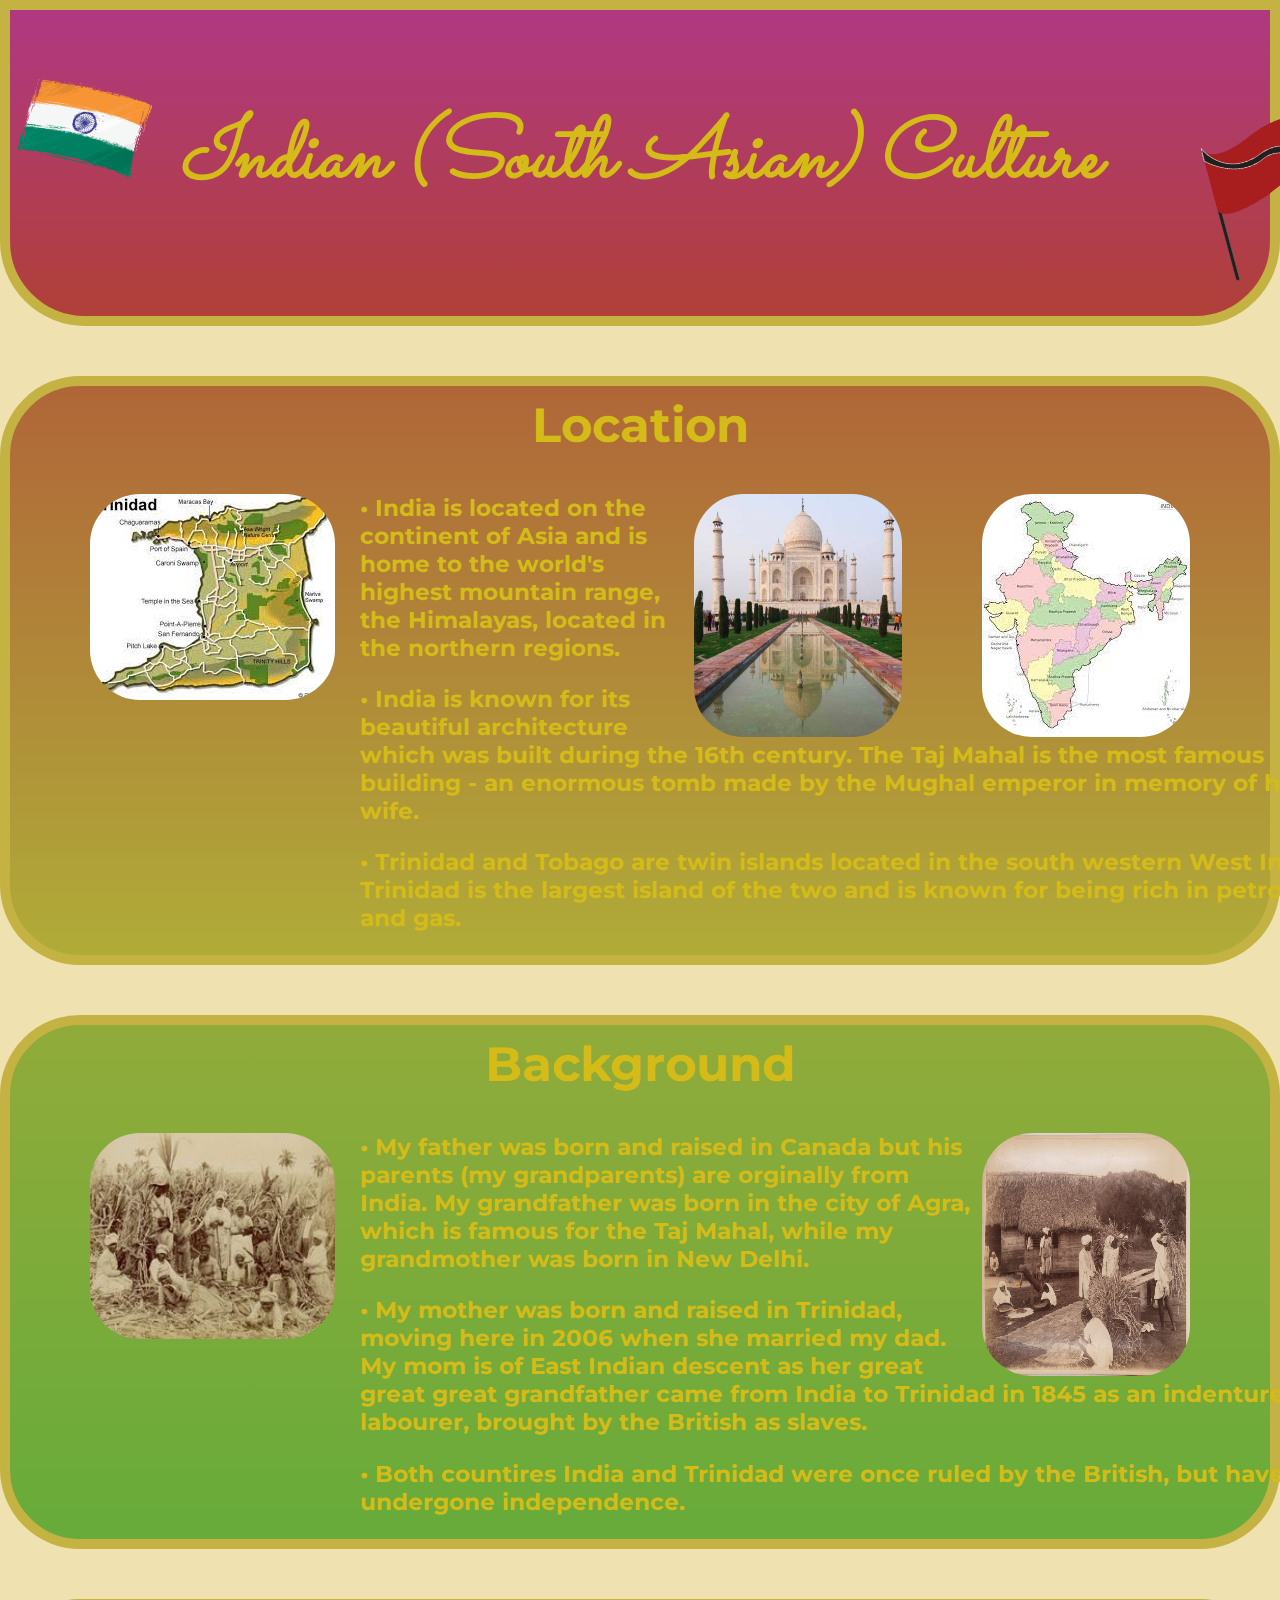
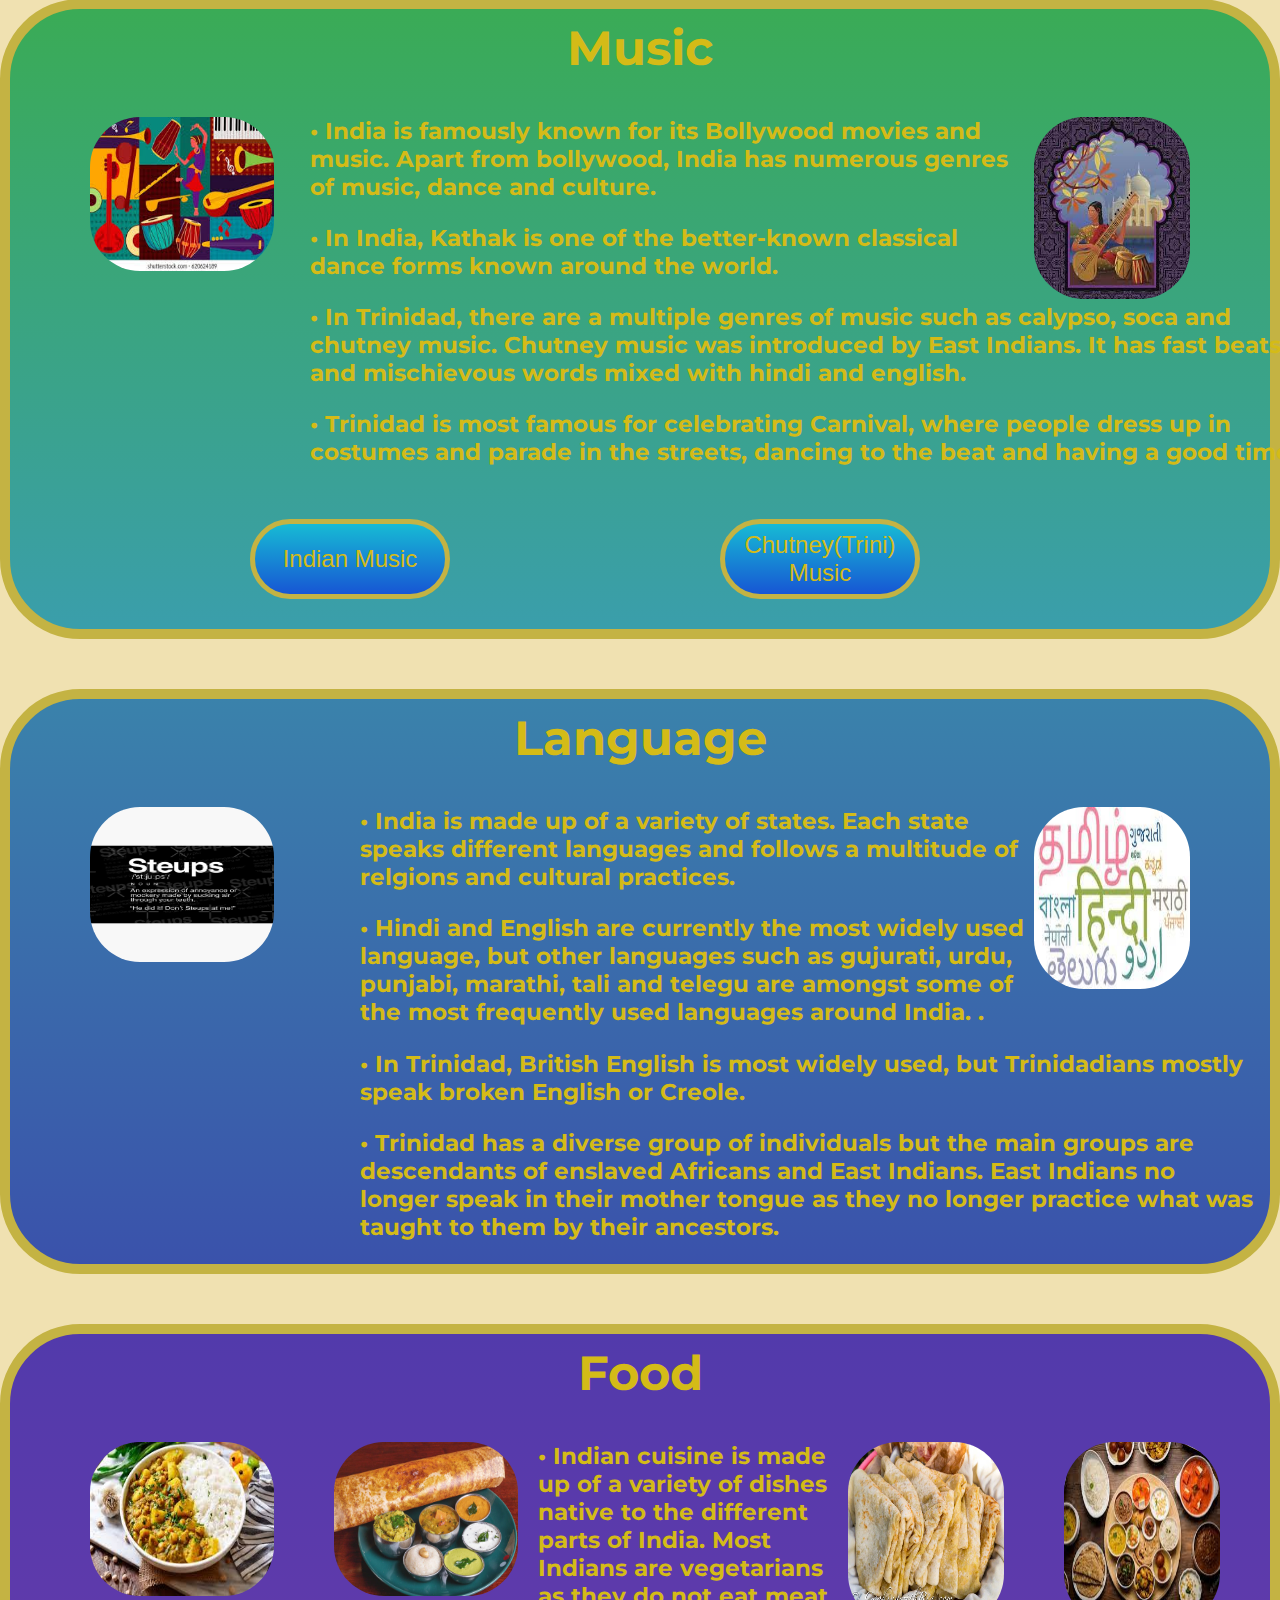
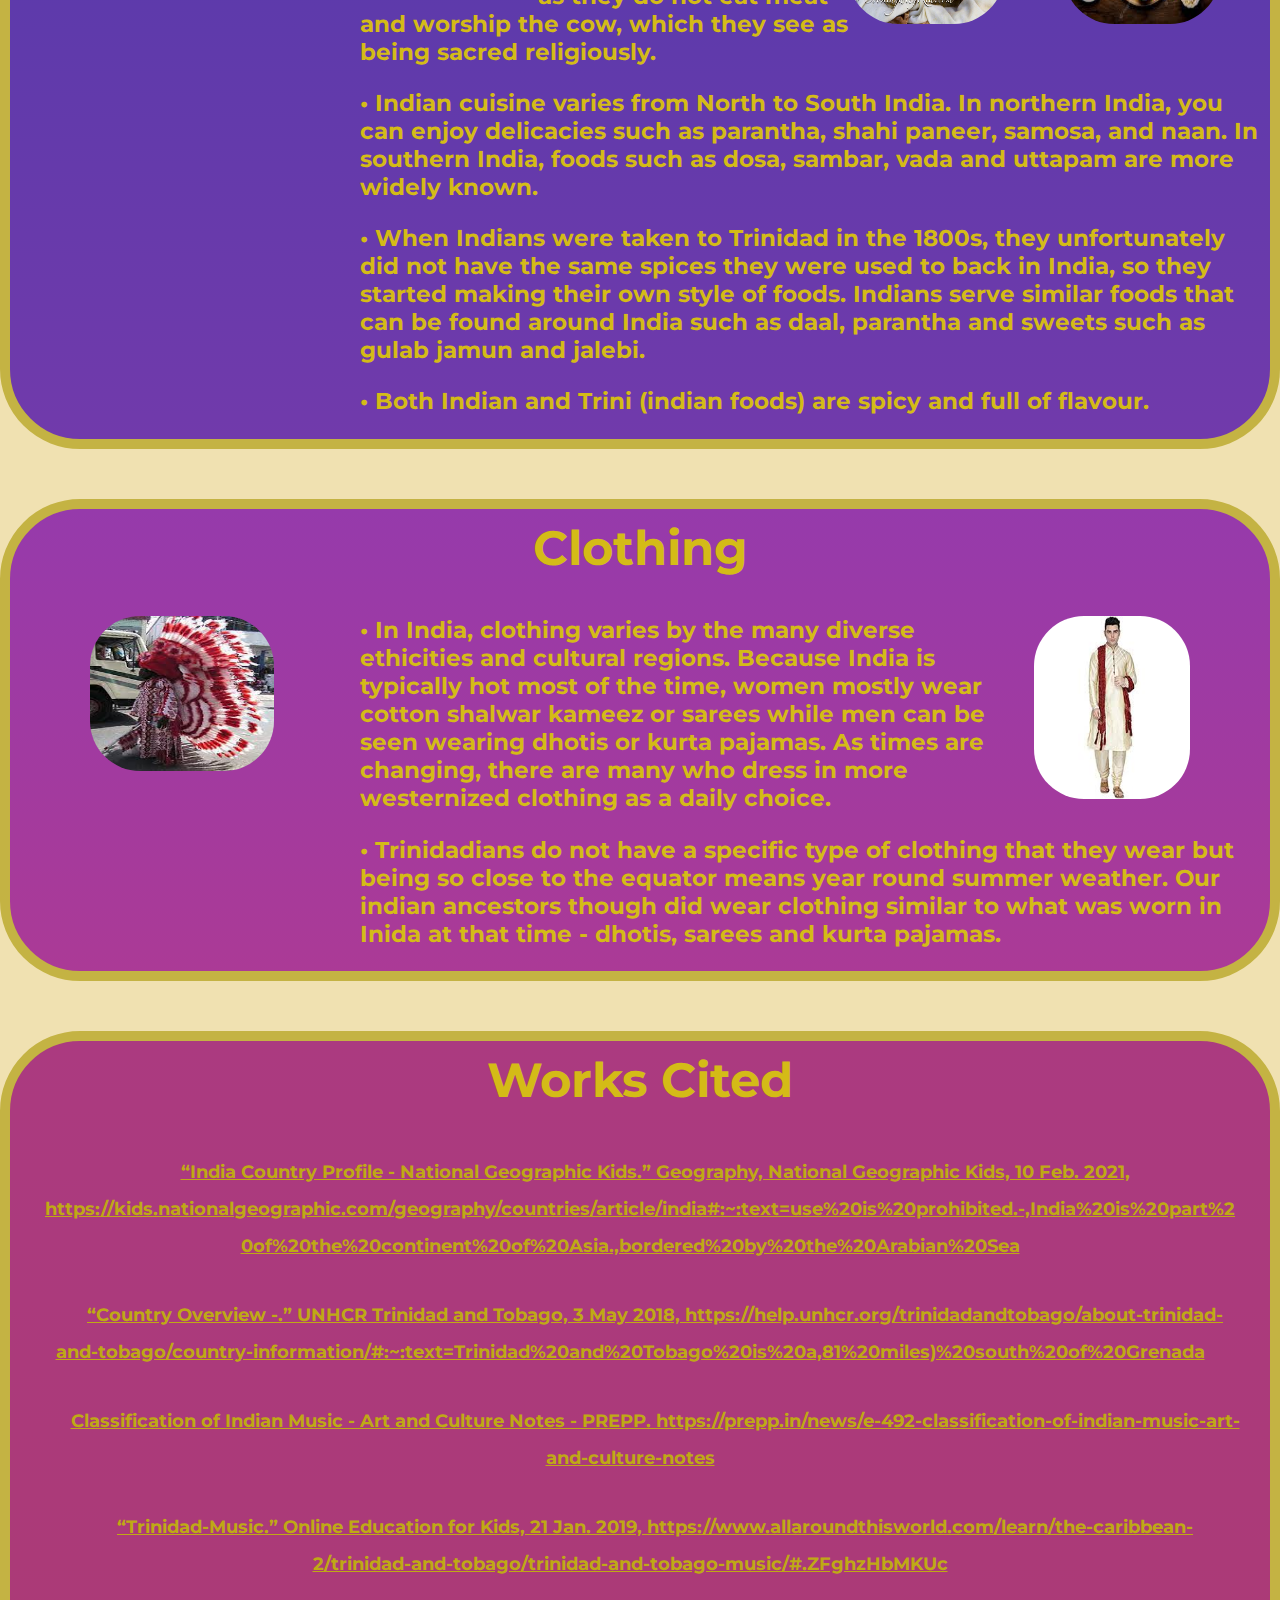
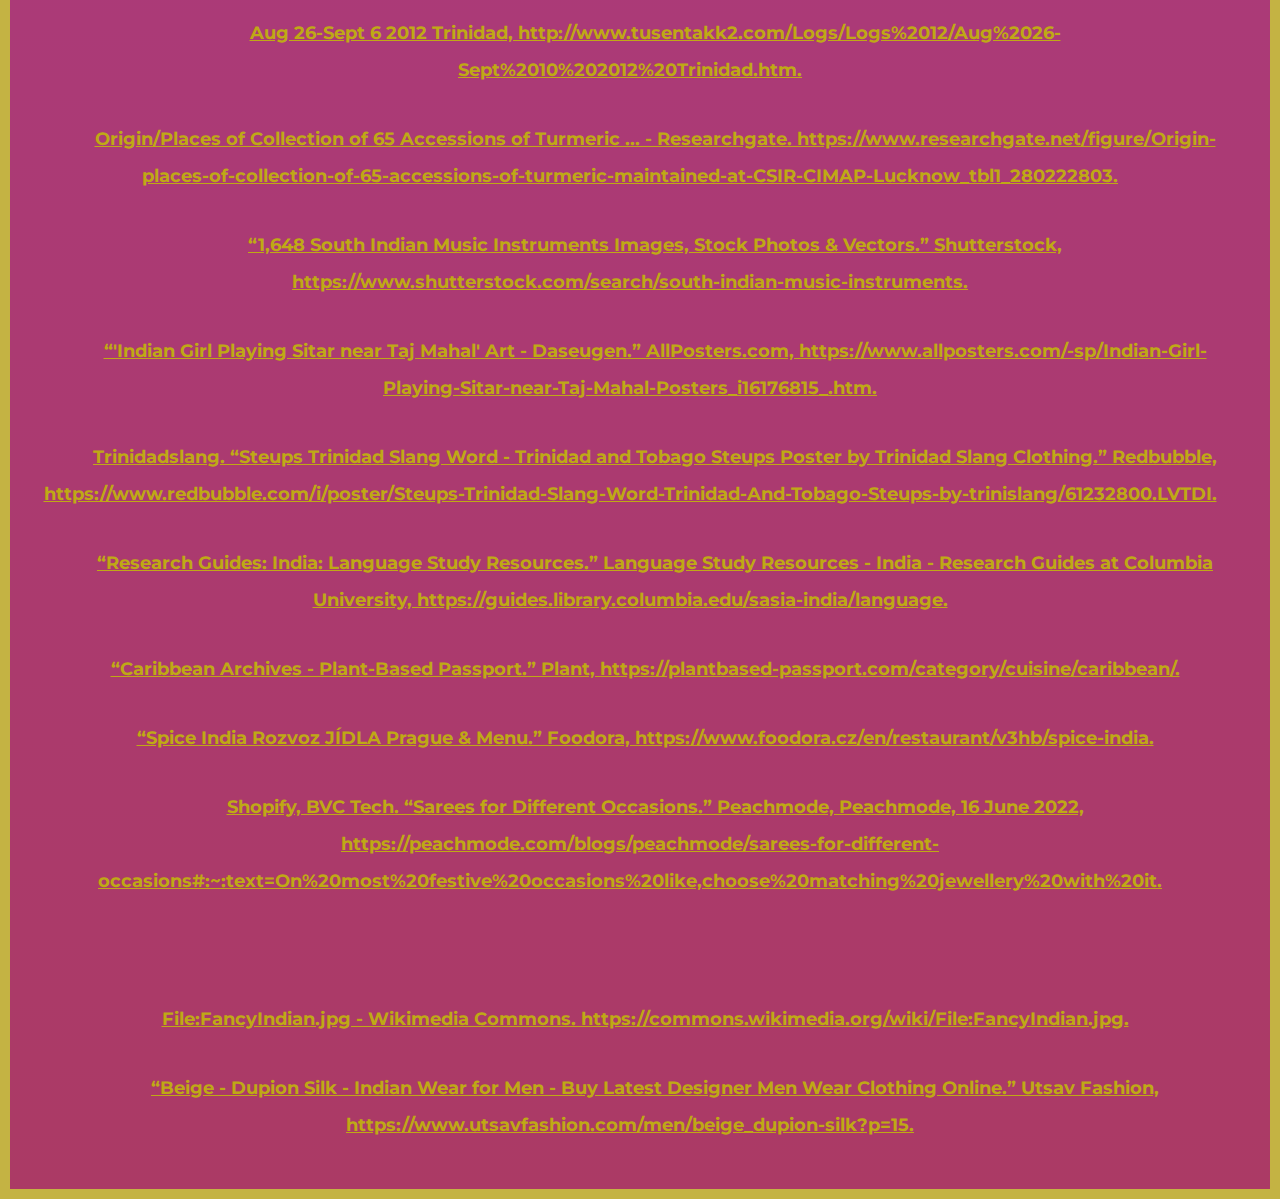
<file: index.html>
<!DOCTYPE html>
<html lang="en">
<head>
    <meta charset="UTF-8">
    <title>Modern Prophet</title>
    <link rel="stylesheet" href="static/styles.css">
    <link rel="preconnect" href="https://fonts.googleapis.com">
    <link rel="preconnect" href="https://fonts.gstatic.com" crossorigin>
    <link href="https://fonts.googleapis.com/css2?family=Merriweather:ital,wght@1,300&family=Montserrat:wght@300&family=Sacramento&display=swap" rel="stylesheet">
</head>
<body>
<div class="top-container">
    <div class="flags">
        <img src="static/indian_flag.gif" alt="flag" class="india_flag_image">
        <img src="static/trinidad_flag.gif" alt="flag" class="trini_flag_image">
    </div>
    <div class="title">
        <h1 class="indian_title"><i>Indian (South Asian) Culture</i></h1>
        <h1 class="trini_title"><i>West Indian (Trini) Culture</i></h1>
    </div>
</div>

<div class="location-container">
    <h2>Location</h2>
    <div class="india_map">
            <img src="static/india_map.jpg" alt="india map">
    </div>
    <div class="india_map">
            <img src="static/Taj_Mahal.jpeg" alt="india map">
    </div>
    <div class="trinidad_map">
            <img src="static/trinidad_map.jpg" alt="trinidad and tobago map">
    </div>
    <b><p>&#x2022; India is located on the continent of Asia and is home to the world's highest mountain range, the Himalayas, located in the northern regions.</p></b>
    <b><p>&#x2022; India is known for its beautiful architecture which was built during the 16th century. The Taj Mahal is the most famous building - an enormous tomb made by the Mughal emperor in memory of his wife. </p></b>
    <b><p>&#x2022; Trinidad and Tobago are twin islands located in the south western West Indies. Trinidad is the largest island of the two and is known for being rich in petroleum and gas. </p></b>
</div>

<div class="history-container">
    <h2>Background</h2>
    <div class="india_map">
            <img src="static/history_img.jpeg" alt="india map">
    </div>
    <div class="trinidad_map">
            <img src="static/history_img2.jpeg" alt="trinidad and tobago map">
    </div>
    <b><p>&#x2022; My father was born and raised in Canada but his parents (my grandparents) are orginally from India. My grandfather was born in the city of Agra, which is famous for the Taj Mahal, while my grandmother was born in New Delhi.</p></b>
    <b><p>&#x2022; My mother was born and raised in Trinidad, moving here in 2006 when she married my dad. My mom is of East Indian descent as her great great great grandfather came from India to Trinidad in 1845 as an indentured labourer, brought by the British as slaves.</p></b>
    <b><p>&#x2022; Both countires India and Trinidad were once ruled by the British, but have now undergone independence. </p></b>
</div>
    
<div class="music-container">
    <h2>Music</h2>
    <div class="india_img">
            <img src="static/indian_music1.jpg" alt="india map">
    </div>
    <div class="trini_img">
            <img src="static/indian_music2.jpg" alt="trinidad and tobago map">
    </div>
    <b><p>&#x2022; India is famously known for its Bollywood movies and music. Apart from bollywood, India has numerous genres of music, dance and culture. </p></b>
    <b><p>&#x2022; In India, Kathak is one of the better-known classical dance forms known around the world. </p></b>
    <b><p>&#x2022; In Trinidad, there are a multiple genres of music such as calypso, soca and chutney music. Chutney music was introduced by East Indians. It has fast beats and mischievous words mixed with hindi and english. </p></b>
    <b><p>&#x2022; Trinidad is most famous for celebrating Carnival, where people dress up in costumes and parade in the streets, dancing to the beat and having a good time. </p></b>
        <button type="button" class="indian_button" onclick="window.open('https://youtu.be/k1Tnf9Ucfdg?t=23', '_blank');">Indian Music</button>
        <button type="button" class="trini_button" onclick="window.open('https://youtu.be/E_YqLTcfD8c?t=50', '_blank');">Chutney(Trini) Music</button>
</div>

<div class="language-container">
    <h2>Language</h2>
    <div class="india_img">
            <img src="static/indian_language.jpg" alt="india map">
    </div>
    <div class="trini_img">
            <img src="static/trini_language.jpg" alt="trinidad and tobago map">
    </div>
    <b><p>&#x2022; India is made up of a variety of states. Each state speaks different languages and follows a multitude of relgions and cultural practices. </p></b>
    <b><p>&#x2022; Hindi and English are currently the most widely used language, but other languages such as gujurati, urdu, punjabi, marathi, tali and telegu are amongst some of the most frequently used languages around India. .</p></b>
    <b><p>&#x2022; In Trinidad, British English is most widely used, but Trinidadians mostly speak broken English or Creole. </p></b>
    <b><p>&#x2022; Trinidad has a diverse group of individuals but the main groups are descendants of enslaved Africans and East Indians. East Indians no longer speak in their mother tongue as they no longer practice what was taught to them by their ancestors. </p></b>
</div>

<div class="food-container">
    <h2>Food</h2>
    <div class="india_img">
            <img src="static/indian_food.jpg" alt="india map">
    </div>
    <div class="food_img1">
            <img src="static/food_img1.jpeg" alt="india map">
    </div>
    <div class="trini_img">
            <img src="static/trini_food.jpg" alt="trinidad and tobago map">
    </div>
    <div class="food_img2">
            <img src="static/food_img2.jpeg" alt="trinidad and tobago map">
    </div>
    <b><p>&#x2022; Indian cuisine is made up of a variety of dishes native to the different parts of India. Most Indians are vegetarians as they do not eat meat and worship the cow, which they see as being sacred religiously. </p></b>
    <b><p>&#x2022; Indian cuisine varies from North to South India. In northern India, you can enjoy delicacies such as parantha, shahi paneer, samosa, and naan. In southern India, foods such as dosa, sambar, vada and uttapam are more widely known. </p></b>
    <b><p>&#x2022; When Indians were taken to Trinidad in the 1800s, they unfortunately did not have the same spices they were used to back in India, so they started making their own style of foods. Indians serve similar foods that can be found around India such as daal, parantha and sweets such as gulab jamun and jalebi. </p></b>
    <b><p>&#x2022; Both Indian and Trini (indian foods) are spicy and full of flavour. </p></b>
</div>

<div class="clothing-container">
    <h2>Clothing</h2>
    <div class="india_img">
            <img src="static/indian_clothing.jpg" alt="india map">
    </div>
    <div class="trini_img">
            <img src="static/trini_clothing.jpg" alt="trinidad and tobago map">
    </div>
    <b><p>&#x2022; In India, clothing varies by the many diverse ethicities and cultural regions. Because India is typically hot most of the time, women mostly wear cotton shalwar kameez or sarees while men can be seen wearing dhotis or kurta pajamas. As times are changing, there are many who dress in more westernized clothing as a daily choice. </p></b>
    <b><p>&#x2022; Trinidadians do not have a specific type of clothing that they wear but being so close to the equator means year round summer weather. Our indian ancestors though did wear clothing similar to what was worn in Inida at that time - dhotis, sarees and kurta pajamas. </p></b>
</div>

<footer>
    <div class="resources">
        <h2>Works Cited</h2>
        <a href="https://kids.nationalgeographic.com/geography/countries/article/india#:~:text=use%20is%20prohibited.-,India%20is%20part%20of%20the%20continent%20of%20Asia.,bordered%20by%20the%20Arabian%20Sea." class="resource_link">“India Country Profile - National Geographic Kids.” Geography, National Geographic Kids, 10 Feb. 2021, https://kids.nationalgeographic.com/geography/countries/article/india#:~:text=use%20is%20prohibited.-,India%20is%20part%20of%20the%20continent%20of%20Asia.,bordered%20by%20the%20Arabian%20Sea</a>
        <p></p>
        <a href="https://help.unhcr.org/trinidadandtobago/about-trinidad-and-tobago/country-information/#:~:text=Trinidad%20and%20Tobago%20is%20a,81%20miles)%20south%20of%20Grenada." class="resource_link">“Country Overview -.” UNHCR Trinidad and Tobago, 3 May 2018, https://help.unhcr.org/trinidadandtobago/about-trinidad-and-tobago/country-information/#:~:text=Trinidad%20and%20Tobago%20is%20a,81%20miles)%20south%20of%20Grenada</a>
        <p></p>
        <a href="https://prepp.in/news/e-492-classification-of-indian-music-art-and-culture-notes" class="resource_link">Classification of Indian Music - Art and Culture Notes - PREPP. https://prepp.in/news/e-492-classification-of-indian-music-art-and-culture-notes</a>
        <p></p>
        <a href="https://www.allaroundthisworld.com/learn/the-caribbean-2/trinidad-and-tobago/trinidad-and-tobago-music/#.ZFghzHbMKUc" class="resource_link">“Trinidad-Music.” Online Education for Kids, 21 Jan. 2019, https://www.allaroundthisworld.com/learn/the-caribbean-2/trinidad-and-tobago/trinidad-and-tobago-music/#.ZFghzHbMKUc</a>
        <p></p>
        <a href="http://www.tusentakk2.com/Logs/Logs%2012/Aug%2026-Sept%2010%202012%20Trinidad.htm" class="resource_link">Aug 26-Sept 6 2012 Trinidad, http://www.tusentakk2.com/Logs/Logs%2012/Aug%2026-Sept%2010%202012%20Trinidad.htm. </a>
        <p></p>
        <a href="https://www.researchgate.net/figure/Origin-of-seventeen-accessions-of-turmeric-in-16-states-of-India_fig1_335420907" class="resource_link">Origin/Places of Collection of 65 Accessions of Turmeric ... - Researchgate. https://www.researchgate.net/figure/Origin-places-of-collection-of-65-accessions-of-turmeric-maintained-at-CSIR-CIMAP-Lucknow_tbl1_280222803. </a>
        <p></p>
        <a href="https://www.shutterstock.com/search/south-indian-music-instruments" class="resource_link">“1,648 South Indian Music Instruments Images, Stock Photos &amp; Vectors.” Shutterstock, https://www.shutterstock.com/search/south-indian-music-instruments. </a>
        <p></p>
        <a href="https://www.allposters.com/-sp/Indian-Girl-Playing-Sitar-near-Taj-Mahal-Posters_i16176815_.htm" class="resource_link">“'Indian Girl Playing Sitar near Taj Mahal' Art - Daseugen.” AllPosters.com, https://www.allposters.com/-sp/Indian-Girl-Playing-Sitar-near-Taj-Mahal-Posters_i16176815_.htm. </a>
        <p></p>
        <a href="https://www.redbubble.com/i/poster/Steups-Trinidad-Slang-Word-Trinidad-And-Tobago-Steups-by-trinislang/61232800.LVTDI" class="resource_link">Trinidadslang. “Steups Trinidad Slang Word - Trinidad and Tobago Steups Poster by Trinidad Slang Clothing.” Redbubble, https://www.redbubble.com/i/poster/Steups-Trinidad-Slang-Word-Trinidad-And-Tobago-Steups-by-trinislang/61232800.LVTDI. </a>
        <p></p>
        <a href="https://guides.library.columbia.edu/sasia-india/language" class="resource_link">“Research Guides: India: Language Study Resources.” Language Study Resources - India - Research Guides at Columbia University, https://guides.library.columbia.edu/sasia-india/language. </a>
        <p></p>
        <a href="https://plantbased-passport.com/category/cuisine/caribbean/" class="resource_link">“Caribbean Archives - Plant-Based Passport.” Plant, https://plantbased-passport.com/category/cuisine/caribbean/. </a>
        <p></p>
        <a href="https://www.foodora.cz/en/restaurant/v3hb/spice-india" class="resource_link">“Spice India Rozvoz JÍDLA Prague &amp; Menu.” Foodora, https://www.foodora.cz/en/restaurant/v3hb/spice-india. </a>
        <p></p>
        <a href="https://peachmode.com/blogs/peachmode/sarees-for-different-occasions#:~:text=On%20most%20festive%20occasions%20like,choose%20matching%20jewellery%20with%20it." class="resource_link">Shopify, BVC Tech. “Sarees for Different Occasions.” Peachmode, Peachmode, 16 June 2022, https://peachmode.com/blogs/peachmode/sarees-for-different-occasions#:~:text=On%20most%20festive%20occasions%20like,choose%20matching%20jewellery%20with%20it. </a>
        <p></p>
        <a href="https://byjus.com/question-answer/what-are-traditional-clothes/" class="resource_link"></a>
        <p></p>
        <a href="https://commons.wikimedia.org/wiki/File:FancyIndian.jpg" class="resource_link">File:FancyIndian.jpg - Wikimedia Commons. https://commons.wikimedia.org/wiki/File:FancyIndian.jpg. </a>
        <p></p>
        <a href="https://www.utsavfashion.com/men/beige_dupion-silk?p=15" class="resource_link">“Beige - Dupion Silk - Indian Wear for Men - Buy Latest Designer Men Wear Clothing Online.” Utsav Fashion, https://www.utsavfashion.com/men/beige_dupion-silk?p=15. </a>
    </div>
</footer>

</body>
</html>
</file>
<file: static/styles.css>
body {
    background-color: #f0e1b1;
    margin: 0px;
    text-align: center;
    font-size: 200%;
}

.top-container {
    background-image: linear-gradient(#b03882, #b04038);
    border-width: 10px;
    border-style: solid;
    border-color: #c4b343;
    position: relative;
    padding-top: 40px;
    border-bottom-left-radius: 85px;
    border-bottom-right-radius: 85px;
}

.location-container {
    background-image: linear-gradient(#b06638, #b0ac38);
    border-width: 10px;
    border-style: solid;
    border-color: #c4b343;
    position: relative;
    padding-top: 40px;
    margin-top: 50px;
    border-radius: 80px;
}

.history-container {
    background-image: linear-gradient(#91ab3a, #67ab3a);
    border-width: 10px;
    border-style: solid;
    border-color: #c4b343;
    position: relative;
    padding-top: 40px;
    margin-top: 50px;
    border-radius: 80px;
}

.music-container {
    background-image: linear-gradient(#3aab56, #3a9eab);
    border-width: 10px;
    border-style: solid;
    border-color: #c4b343;
    position: relative;
    padding-top: 40px;
    margin-top: 50px;
    border-radius: 80px;
}

.language-container {
    background-image: linear-gradient(#3a82ab, #3a52ab);
    border-width: 10px;
    border-style: solid;
    border-color: #c4b343;
    position: relative;
    padding-top: 40px;
    margin-top: 50px;
    border-radius: 80px;
}

.food-container {
    background-image: linear-gradient(#523aab, #713aab);
    border-width: 10px;
    border-style: solid;
    border-color: #c4b343;
    position: relative;
    padding-top: 40px;
    margin-top: 50px;
    border-radius: 80px;
}

.clothing-container {
    background-image: linear-gradient(#963aab, #ab3a96);
    border-width: 10px;
    border-style: solid;
    border-color: #c4b343;
    position: relative;
    padding-top: 40px;
    margin-top: 50px;
    border-radius: 80px;
}

.resources {
    background-image: linear-gradient(#ab3a80, #ab3a65);
    border-width: 10px;
    border-style: solid;
    border-color: #c4b343;
    position: relative;
    padding-top: 40px;
    margin-top: 50px;
    padding-left: 30px;
    padding-right: 30px;
    padding-bottom: 50px;
    border-top-right-radius: 80px;
    border-top-left-radius: 80px;
}

.resource_link {
    color: #bfa915;
    font-family: 'Montserrat', sans-serif;
    margin-bottom: 50px;
    margin-left: 30px;
    margin-right: 20px;
    font-size: 1.15rem;
    width: 900px;
    word-wrap: break-word;
    font-weight: bold;
}

h2 {
    margin-top: -30px;
    color: #d4bb17;
    font-family: 'Montserrat', sans-serif;
}

.location-container p {
    font-size: 1.45rem;
    color: #d4bb17;
    font-family: 'Montserrat', sans-serif;
    text-align: left;
    margin-left: 350px;
    word-wrap: break-word;
    width: 1000px;
}

.history-container p {
    font-size: 1.45rem;
    color: #d4bb17;
    font-family: 'Montserrat', sans-serif;
    text-align: left;
    margin-left: 350px;
    word-wrap: break-word;
    width: 1000px;
}

.music-container p {
    font-size: 1.45rem;
    color: #d4bb17;
    font-family: 'Montserrat', sans-serif;
    text-align: left;
    margin-left: 300px;
    word-wrap: break-word;
    width: 1000px;
}

.language-container p {
    font-size: 1.45rem;
    color: #d4bb17;
    font-family: 'Montserrat', sans-serif;
    text-align: left;
    margin-left: 350px;
    word-wrap: break-word;
    width: 900px;
}

.food-container p {
    font-size: 1.45rem;
    color: #d4bb17;
    font-family: 'Montserrat', sans-serif;
    text-align: left;
    margin-left: 350px;
    word-wrap: break-word;
    width: 900px;
}

.clothing-container p {
    font-size: 1.45rem;
    color: #d4bb17;
    font-family: 'Montserrat', sans-serif;
    text-align: left;
    margin-left: 350px;
    word-wrap: break-word;
    width: 900px;
}

.indian_button {
    border-radius: 80px;
    width: 200px;
    height: 80px;
    font-size: 1.5rem;
    background-image: linear-gradient(#17bbd4, #1756d4);
    color: #d4bb17;
    border-width: 5px;
    border-style: solid;
    border-color: #c4b343;
    margin: 30px;
}

.trini_button {
    border-radius: 80px;
    width: 200px;
    height: 80px;
    font-size: 1.5rem;
    background-image: linear-gradient(#17bbd4, #1756d4);
    color: #d4bb17;
    border-width: 5px;
    border-style: solid;
    border-color: #c4b343;
    margin: 30px;
    margin-right: 350px;
    float: right;
}

.india_map img{
    width: 208px;
    height: 243px;
    float: right;
    border-radius: 50px;
    margin-right: 80px;
    transition: 2s;
}

.taj_mahal img{
    width: 208px;
    height: 243px;
    float: right;
    border-radius: 50px;
    margin-right: 60px;
    transition: 2s;
}

.india_img img{
    width: 156px;
    height: 182.25px;
    float: right;
    border-radius: 50px;
    margin-right: 80px;
    transition: 2s;
}

.food_img1 img{
    width: 156px;
    height: 182.25px;
    float: right;
    border-radius: 50px;
    margin-right: 60px;
    transition: 2s;
}

.history_img1 img{
    width: 156px;
    height: 182.25px;
    float: right;
    border-radius: 50px;
    margin-right: 60px;
    transition: 2s;
}

.food-container .india_img img{
    width: 156px;
    height: 182.25px;
    float: right;
    border-radius: 50px;
    margin-right: 50px;
    transition: 2s;
}

.trinidad_map img{
    width: 245px;
    height: 206px;
    float: left;
    border-radius: 50px;
    margin-left: 80px;
}

.trini_img img{
    width: 183.75px;
    height: 154.5px;
    float: left;
    border-radius: 50px;
    margin-left: 80px;
    transition: 3s;
}

.food_img2 img{
    width: 183.75px;
    height: 154.5px;
    float: left;
    border-radius: 50px;
    margin-right: 20px;
    margin-left: 60px;
}

.music-container .trini_img img:hover{
    height: 412px;
    transition: 3s;
}

.language-container .trini_img img:hover{
    height: 275px;
    transition: 3s;
}

.food-container .india_img img:hover{
    height: 350px;
    transition: 3s;
}

.indian_title {
    color: #d4bb17;
    font-size: 5.35rem;
    font-family: 'Sacramento', cursive;
    margin: 20px auto 0px auto;
    transition: 2s;
    position: relative;
    z-index: 9;
}

.trini_title {
    color: #d4bb17;
    font-size: 5.35rem;
    font-family: 'Sacramento', cursive;
    margin: -130px auto 0px auto;
    opacity: 0;
    rotate: 180deg;
    position: relative;
    transition: 2s;
}

.title {
    margin-top: -200px;
    margin-bottom: 100px;
    transition: 2s;
}

.india_flag_image {
    width: 150px;
    height: 150px;
    rotate: 15deg;
    margin-right: 1190px;
    transition: 2s;
}

.trini_flag_image {
    width: 150px;
    height: 150px;
    rotate: -15deg;
    margin-left: 1190px;
    margin-top: -90px;
    transition: 2s;
}

.title:hover {
    .trini_title {
        opacity: 1;
    }
    .indian_title {
        opacity: 0;
    }
    rotate: 180deg;
    transition: 3s;
}
</file>
